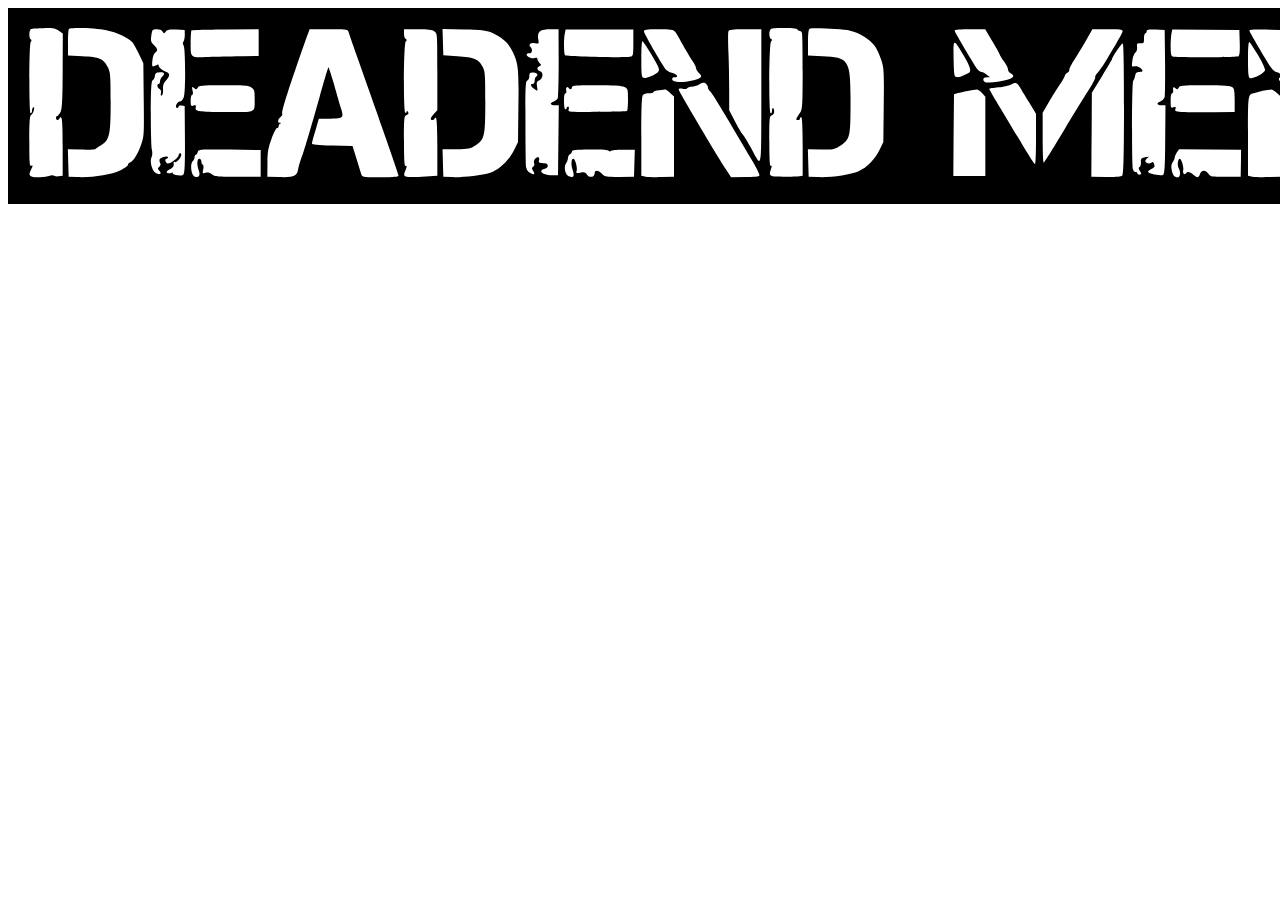
<file: common-header-navigation.html>
<!DOCTYPE html>
<html lang="en">
  <head>
    <meta charset="UTF-8" />
    <meta http-equiv="X-UA-Compatible" content="IE=edge" />
    <meta name="viewport" content="width=device-width, initial-scale=1.0" />
    <title>Deadend Men</title>
    <link rel="stylesheet" href="css/common-header-navigation.css" />
  </head>
    <body>
    <header class="header">
      
      <div class="header__banner--main container">
        <div class="header__title">
          <div class="header__logo">
            <a href="index.html" class="logo__link">
              <img
                src="img/ddndmn-logo.svg"
                alt="Deadend Men Logo"
                class="logo__img"
              />
            </a>
          </div>
        </div>
      </div>
    </header>
  </body>
</html>
</file>
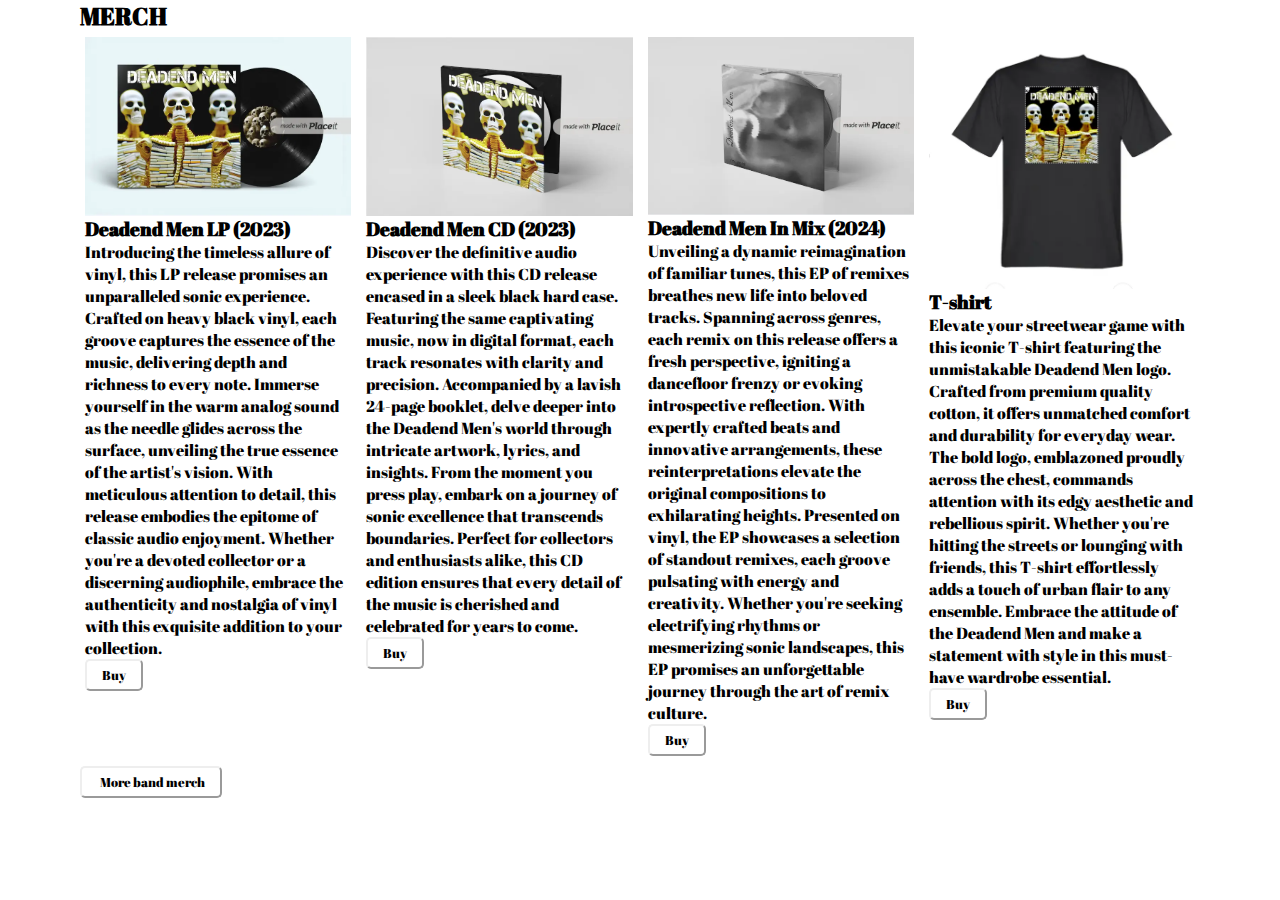
<file: index.merch.main.html>
<!DOCTYPE html>
<html lang="en">
  <head>
    <meta charset="UTF-8" />
    <meta name="viewport" content="width=device-width, initial-scale=1.0" />
    <title>Document</title>
    <link rel="stylesheet" href="css/index.css">
    <link rel="stylesheet" href="css/index.merch.css">
   
  </head>
    <body>
    <section class="products container">
      <h2 id="products" class="products__title">MERCH</h2>
      <div class="products__list">
        <article class="product-card">
          <img src="img/merch/LP.webp" alt="Deadend Men LP 2023" />
          <h3 class="product-card__h3">Deadend Men LP (2023)</h3>
          <p class="product-card__description">
            Introducing the timeless allure of vinyl, this LP release promises
            an unparalleled sonic experience. Crafted on heavy black vinyl, each
            groove captures the essence of the music, delivering depth and
            richness to every note. Immerse yourself in the warm analog sound as
            the needle glides across the surface, unveiling the true essence of
            the artist's vision. With meticulous attention to detail, this
            release embodies the epitome of classic audio enjoyment. Whether
            you're a devoted collector or a discerning audiophile, embrace the
            authenticity and nostalgia of vinyl with this exquisite addition to
            your collection.
          </p>
          <div class="product-card__buttons">
            <button class="product-card__buttons-buy button button-card">
              Buy
            </button>
          </div>
        </article>
        <article class="product-card">
          <img
            class="product-card__image"
            src="img/merch/CD-LP.webp"
            alt="Deadend Men CD Album"
          />
          <h3 class="product-card__h3">Deadend Men CD (2023)</h3>
          <p class="product-card__description">
            Discover the definitive audio experience with this CD release
            encased in a sleek black hard case. Featuring the same captivating
            music, now in digital format, each track resonates with clarity and
            precision. Accompanied by a lavish 24-page booklet, delve deeper
            into the Deadend Men's world through intricate artwork, lyrics, and
            insights. From the moment you press play, embark on a journey of
            sonic excellence that transcends boundaries. Perfect for collectors
            and enthusiasts alike, this CD edition ensures that every detail of
            the music is cherished and celebrated for years to come.
          </p>
          <div class="product-card__buttons">
            <button class="product-card__buttons-buy button button-card">
              Buy
            </button>
          </div>
        </article>
        <article class="product-card">
          <img
            class="product-card__image"
            src="img/merch/CD-in-mix.webp"
            alt="Deadend men CD in mix"
          />
          <h3 class="product-card__h3">Deadend Men In Mix (2024)</h3>
          <p class="product-card__description">
            Unveiling a dynamic reimagination of familiar tunes, this EP of
            remixes breathes new life into beloved tracks. Spanning across
            genres, each remix on this release offers a fresh perspective,
            igniting a dancefloor frenzy or evoking introspective reflection.
            With expertly crafted beats and innovative arrangements, these
            reinterpretations elevate the original compositions to exhilarating
            heights. Presented on vinyl, the EP showcases a selection of
            standout remixes, each groove pulsating with energy and creativity.
            Whether you're seeking electrifying rhythms or mesmerizing sonic
            landscapes, this EP promises an unforgettable journey through the
            art of remix culture.
          </p>
          <div class="product-card__buttons">
            <button class="product-card__buttons-buy button button-card">
              Buy
            </button>
          </div>
        </article>
        <article class="product-card">
            <img
              class="product-card__image"
              src="img/merch/t-shirt-full-cover.webp"
              alt="T-shirt Deadend Men with full cover"
            />
            <h3 class="product-card__h3">T-shirt</h3>
            <p class="product-card__description">
              Elevate your streetwear game with this iconic T-shirt featuring the
              unmistakable Deadend Men logo. Crafted from premium quality cotton,
              it offers unmatched comfort and durability for everyday wear. The
              bold logo, emblazoned proudly across the chest, commands attention
              with its edgy aesthetic and rebellious spirit. Whether you're
              hitting the streets or lounging with friends, this T-shirt
              effortlessly adds a touch of urban flair to any ensemble. Embrace
              the attitude of the Deadend Men and make a statement with style in
              this must-have wardrobe essential.
            </p>
            <div class="product-card__buttons">
              <button class="product-card__buttons-buy button button-card">
                Buy
              </button>
            </div>
          </article>
        <div class="product-card__buttons">
            <button class="product-card__buttons-buy button button-card">
                <a href="index.video.html"></a>
              More band merch
            </button>
      </div>
    </section>
  </body>
</html>
</file>
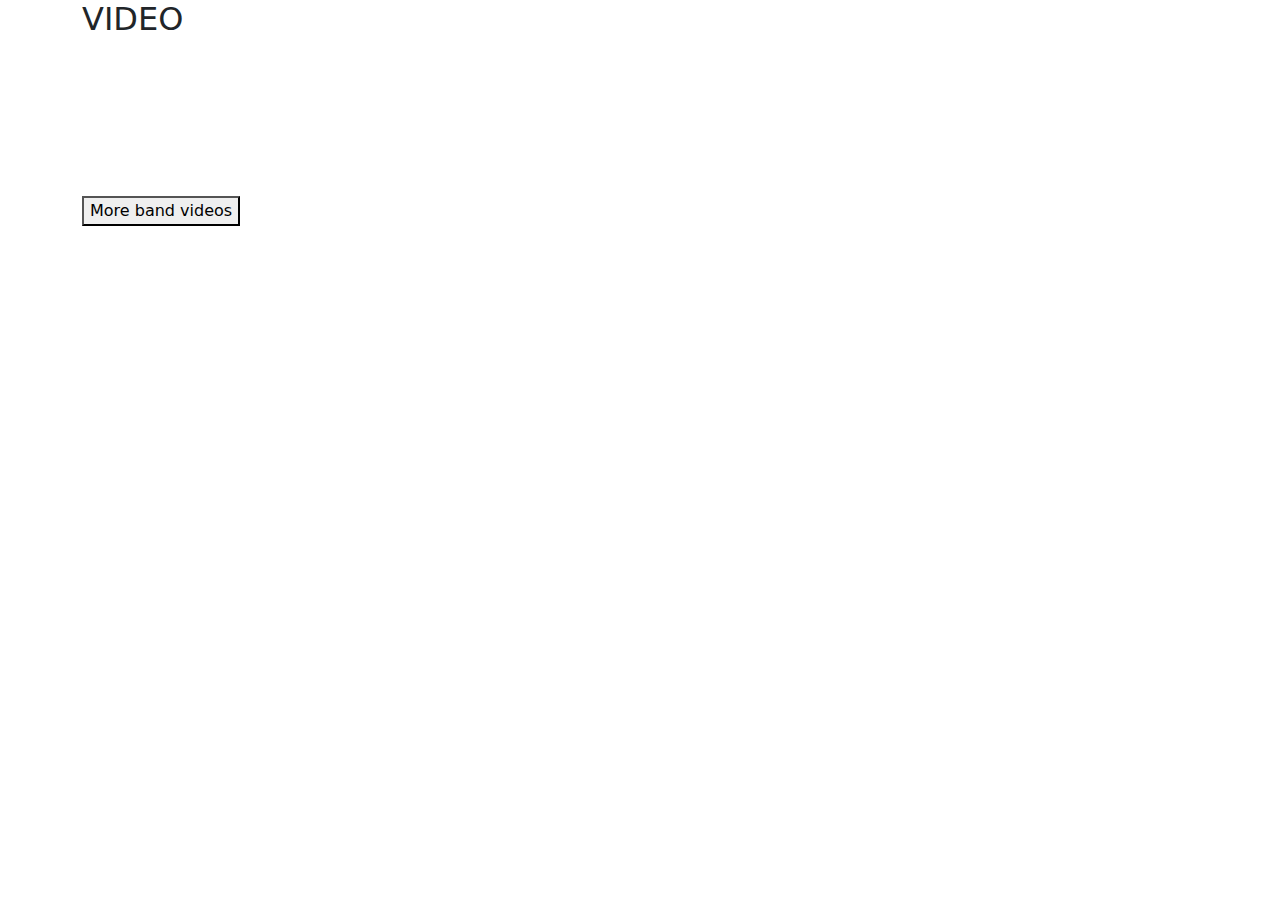
<file: index.video.main.html>
<!DOCTYPE html>
<html lang="en">
<head>
    <meta charset="UTF-8">
    <meta name="viewport" content="width=device-width, initial-scale=1.0">
    <title>Video Gallery Carousel</title>
    
    <link href="https://maxcdn.bootstrapcdn.com/bootstrap/5.3.0/css/bootstrap.min.css" rel="stylesheet">
</head>
<body>
  
  <div id="products-carousel" class="carousel slide container">
    <h2>VIDEO</h2>
    <div class="carousel-indicators">
      <button type="button" data-bs-target="#products-carousel" data-bs-slide-to="0" class="active" aria-current="true" aria-label="Slide 1"></button>
      <button type="button" data-bs-target="#products-carousel" data-bs-slide-to="1" aria-label="Slide 2"></button>
      <button type="button" data-bs-target="#products-carousel" data-bs-slide-to="2" aria-label="Slide 3"></button>
      <button type="button" data-bs-target="#products-carousel" data-bs-slide-to="3" aria-label="Slide 4"></button>
    </div>
    <div class="carousel-inner">
      <div class="carousel-item active">
        <iframe class="videos d-block w-100 mx-auto"
          src="https://www.youtube.com/embed/sxoPvCSROm8"
          title="Deadend Men - Deadend Men (2023 Full Album)"
          frameborder="0"
          allowfullscreen
        ></iframe>
      </div>
      <div class="carousel-item">
        <iframe class="videos d-block w-100 mx-auto"
          src="https://www.youtube.com/embed/W4Zqo3etfIY"
          title="Deadend Men - (No) Reason"
          frameborder="0"
          allowfullscreen
        ></iframe>
      </div>
      <div class="carousel-item">
        <iframe class="videos d-block w-100 mx-auto"
          src="https://www.youtube.com/embed/W4Zqo3etfIY"
          title="Deadend Men - (No) Reason"
          frameborder="0"
          allow="accelerometer; autoplay; clipboard-write; encrypted-media; gyroscope; picture-in-picture; web-share"
          referrerpolicy="strict-origin-when-cross-origin"
          allowfullscreen
        ></iframe>
      </div>
      <div class="carousel-item">
        <iframe class="videos d-block w-100 mx-auto"
          src="https://www.youtube.com/embed/9eawdXRtSd4"
          title="Deadend Men - Message"
          frameborder="0"
          allow="accelerometer; autoplay; clipboard-write; encrypted-media; gyroscope; picture-in-picture; web-share"
          referrerpolicy="strict-origin-when-cross-origin"
          allowfullscreen
        ></iframe>
      </div>
    </div>
    <button class="carousel-control-prev" type="button" data-bs-target="#products-carousel" data-bs-slide="prev">
      <span class="carousel-control-prev-icon" aria-hidden="true"></span>
      <span class="visually-hidden">Previous</span>
    </button>
    <button class="carousel-control-next" type="button" data-bs-target="#products-carousel" data-bs-slide="next">
      <span class="carousel-control-next-icon" aria-hidden="true"></span>
      <span class="visually-hidden">Next</span>
    </button>
    <button class="product-card__buttons-buy button button-card">
      <a href="index.video.html"></a>
    More band videos
  </button>
  </div>

  <script src="https://code.jquery.com/jquery-3.6.0.min.js"></script>
  <script src="https://cdnjs.cloudflare.com/ajax/libs/popper.js/2.10.2/umd/popper.min.js"></script>
  <script src="https://cdn.jsdelivr.net/npm/bootstrap@5.3.0-alpha1/dist/js/bootstrap.min.js"></script>

</body>
</html>
</file>
<file: css/common-header-navigation.css>
.header {
    position: relative;
    z-index: 1;
  }
  
  .header a {
    color: var(--light-link-header);
  }
  
  .header__background {
    background-image: 
      url(../img/header-gif.gif);
    background-size: cover;
    background-repeat: no-repeat;
    background-position: 50.7% 0%;
  }
  
  .header__nav {
    background-image: url(../img/header-gif.gif);
    display: flex;
    align-items: center;
    color: var(--light-color);
    letter-spacing: 0.3px;
    justify-content: space-between;
    padding: 10px 0;
    gap: 6px;
    background-size: cover;
    
  }
  
  .header__nav-link {
  
    margin-left: 30px;
    display: block;
    width: 130px;
    height: 130px; /* Додайте висоту, щоб забезпечити круглу форму */
    border-radius: 50%;
    overflow: hidden; /* Запобігає виходу зображення за межі круга */
    text-align: center; /* Центрує зображення по горизонталі */
  }
  .header__nav-img {
    width: 100%; /* Розтягує зображення на весь доступний простір */
    height: 100%; /* Розтягує зображення на весь доступний простір */
    object-fit: cover; /* Забезпечує заповнення контейнера зображенням без спотворень */
    display: inline-block; /* Допомагає з центруванням */
    vertical-align: middle; /* Центрує зображення по вертикалі */
  }
  
  .nav-list {
    display: flex;
    flex-direction: column;
    align-items: center;
    font-weight: 400;
    font-size: 50px;
    letter-spacing: 0;
    gap: 20px;
    
  }
  
  .nav-list__link a {
    position: relative;
    display: inline-block;
  }
  
  .nav-list__link:not(.btn-nav) a::before {
    content: "";
    bottom: -4px;
    left: 0;
    position: absolute;
    width: 100%;
    height: 2px;
    color: var(--light-color);
    opacity: 0.8;
    transform: scaleX(0);
    transition: all 0.2s ease-in-out;
  }
  
  .nav-list__link:not(.btn-nav) a:hover::before {
    transform: scaleX(1);
    background-color: var(--light-color);
  }
  
  .header__nav-menu {
    top: -100vh;
    transition: all 0.3s ease-in-out;
    position: absolute;
    width: 100%;
    height: 100vh;
    left: 0;
    display: flex;
    flex-direction: column;
    align-items: center;
    padding: 40px 0;
    gap: 30px;
    z-index: 1;
  }
  
  .header__menu-btn {
    display: block;
    width: auto;
    height: auto;
    padding: 19px 8px;
    margin-left: auto;
    cursor: pointer;
    transition: opacity 0.5s ease;
    order: 3;
  }
  
  .header__menu-btn:hover {
    opacity: 0.6;
  }
  
  .header__navicon {
    display: block;
    width: 24px;
    height: 2px;
    position: relative;
    background: var(--light-color);
    cursor: pointer;
    transition: background 0.2s ease-out;
  }
  
  .header__navicon::before,
  .header__navicon::after {
    content: "";
    width: 100%;
    height: 100%;
    display: block;
    position: absolute;
    background: var(--light-color);
    transition: all 0.2s ease-out;
  }
  
  .header__navicon:before {
    top: 7px;
  }
  
  .header__navicon:after {
    top: -7px;
  }
  
  .header.nav-visible .header__nav-menu {
    top: 80px;
  }
  
  .header.nav-visible .header__background,
  .header.nav-visible .header__nav-menu {
    background: var(--text-dark);
  }
  
  .header.nav-visible .header__navicon {
    background: transparent;
  }
  
  .header.nav-visible .header__navicon::before {
    transform: rotate(-45deg);
  }
  
  .header.nav-visible .header__navicon::after {
    transform: rotate(45deg);
  }
  
  .header.nav-visible .header__navicon::before,
  .header.nav-visible .header__navicon::after {
    top: 0;
  }
  
  @media (min-width: 1110px) {
    .header__background {
      background-position: 51% 50%;
    }
  
    .header__nav {
      padding: 25px 0;
      gap: 8px;
    }
  
    .header__menu-btn {
      display: none;
    }
  
    .header__nav-menu {
      position: static;
      display: flex;
      flex-direction: row;
      justify-content: flex-end;
      flex-wrap: wrap;
      align-items: center;
      margin-left: auto;
      order: 2;
      gap: 8px;
      height: auto;
    }
  
    .nav-list {
      flex-direction: row;
      font-size: 15px;
      gap: 30px;
    }
  
    .header__nav-btn {
      margin-left: 20px;
    }
  }
  
  @media (min-width: 1200px) {
    .header__nav {
      gap: 15px;
    }
  
    .header__nav-menu {
      order: 0;
    }
  
    .btn-sub-nav {
      display: none;
    }
  
    .btn-nav {
      display: block;
      margin-right: 20px;
    }
  
    .header__nav-btn {
      margin-left: 0;
    }
  }
  @media (min-width: 600px) {
    .header__nav background-image {
    display: none;
  }
  }
</file>
<file: css/index.css>
@import "global.css";
@import "header-burger.css";
@import "header.css";
@import "controls.css";
@import "strings.css";
@import "index.hero.css";
@import "video.css";
@import "index.merch.css";
@import "common.footer.css";
</file>
<file: css/index.merch.css>
.product {
    background-color: var(--accent-color);
  padding: 5px;
}
.products__list {
    display: grid;
    gap: 5px;
    background-color: var(--accent-color);
}

.product-card {
    border: 2px solid var(--border-color) !important; /* Ensure border style */
    padding: 5px;
    width: 100%; /* Ensure each product card has a width of 100% */
}
.products__title {
    grid-template-columns: 1fr;
}
@media (min-width: 600px) {
    .products__list {
        grid-template-columns: 1fr 1fr;
    }
}


@media (min-width: 1200px) {
    .products__list {
        grid-template-columns: repeat(4, 1fr) !important;
    }
}
</file>
